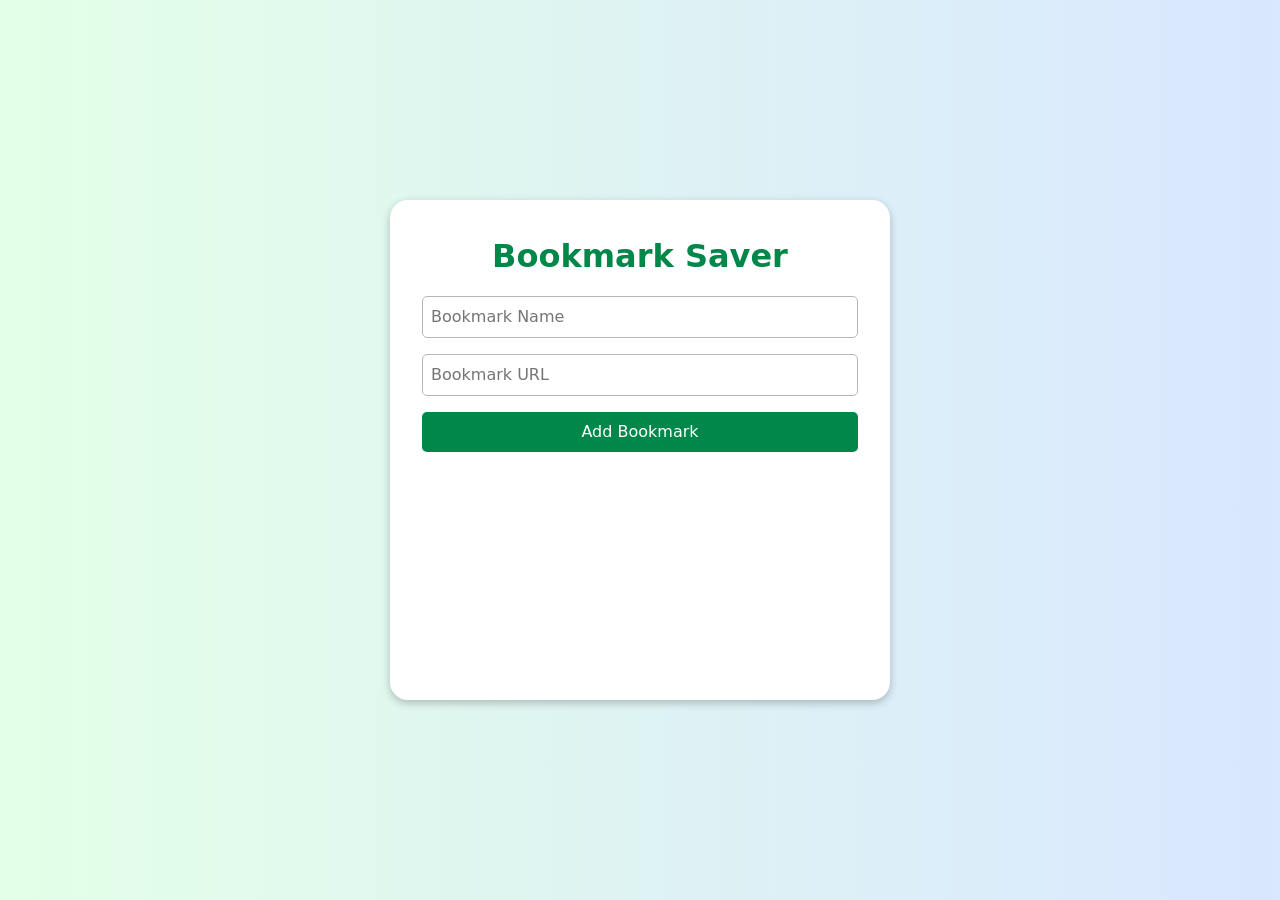
<file: bookmark-saver/index.html>
<!DOCTYPE html>
<html lang="en">

<head>
    <meta charset="UTF-8">
    <meta name="viewport" content="width=device-width, initial-scale=1.0">
    <title>Bookmark Saver</title>
    <link rel="stylesheet" href="style.css">
    <script src="script.js" defer></script>
</head>

<body>
    <main class="main">
        <div class="container">
            <div class="app-container">
                <h1>Bookmark Saver</h1>

                <div class="input-container">
                    <input type="text" id="bookmark-name" placeholder="Bookmark Name" />
                    <input type="url" id="bookmark-url" placeholder="Bookmark URL" />
                    <button id="add-bookmark">Add Bookmark</button>
                </div>

                <ul id="bookmark-list"></ul>
            </div>
        </div>
    </main>
</body>

</html>
</file>
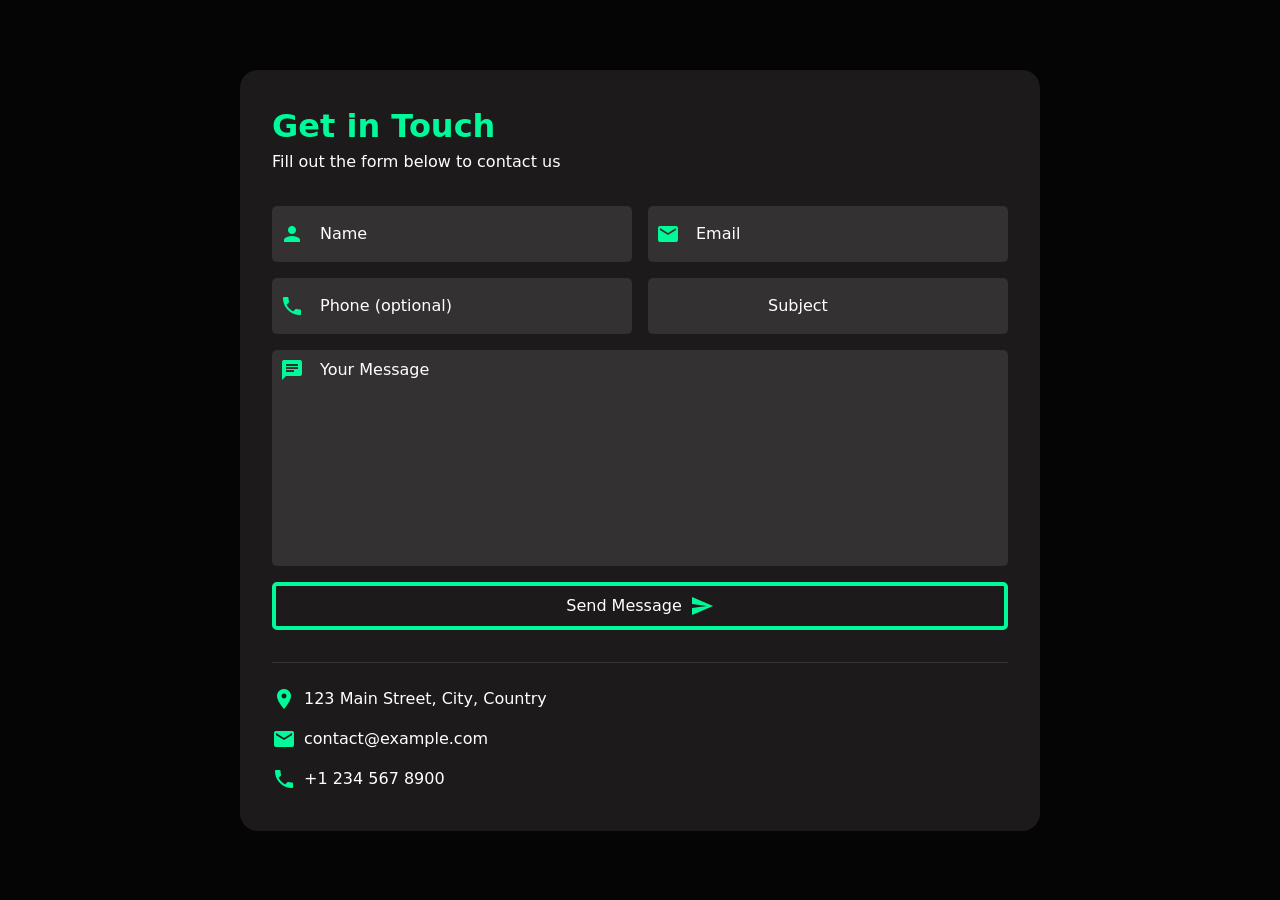
<file: contact-form/index.html>
<!DOCTYPE html>
<html lang="en">

<head>
    <meta charset="UTF-8">
    <meta name="viewport" content="width=device-width, initial-scale=1.0">
    <title>Contact Form</title>
    <link rel="stylesheet" href="https://fonts.googleapis.com/icon?family=Material+Icons">
    <link rel="stylesheet" href="style.css">
</head>

<body>
    <div class="container">
        <div class="form-container">
            <h1>Get in Touch</h1>
            <p>Fill out the form below to contact us</p>

            <form>
                <div class="input-group">
                    <div class="input-field">
                        <i class="material-icons">person</i>
                        <input type="text" placeholder="Name" required />
                    </div>

                    <div class="input-field">
                        <i class="material-icons">mail</i>
                        <input type="email" placeholder="Email" required />
                    </div>

                    <div class="input-field">
                        <i class="material-icons">call</i>
                        <input type="tel" placeholder="Phone (optional)" />
                    </div>

                    <div class="input-field">
                        <i class="material-icons">sell</i>
                        <input type="text" placeholder="Subject" required />
                    </div>
                </div>

                <div class="message-field">
                    <i class="material-icons">chat</i>
                    <textarea placeholder="Your Message" required></textarea>
                </div>

                <button type="submit">
                    <div class="btn-content">
                        <span>Send Message</span>
                        <i class="material-icons">send</i>
                    </div>
                </button>
            </form>

            <div class="contact-info">
                <div class="info-item">
                    <i class="material-icons">location_on</i>
                    <span>123 Main Street, City, Country</span>
                </div>
                <div class="info-item">
                    <i class="material-icons">mail</i>
                    <span>contact@example.com</span>
                </div>

                <div class="info-item">
                    <i class="material-icons">call</i>
                    <span>+1 234 567 8900</span>
                </div>
            </div>
        </div>
    </div>
</body>

</html>
</file>
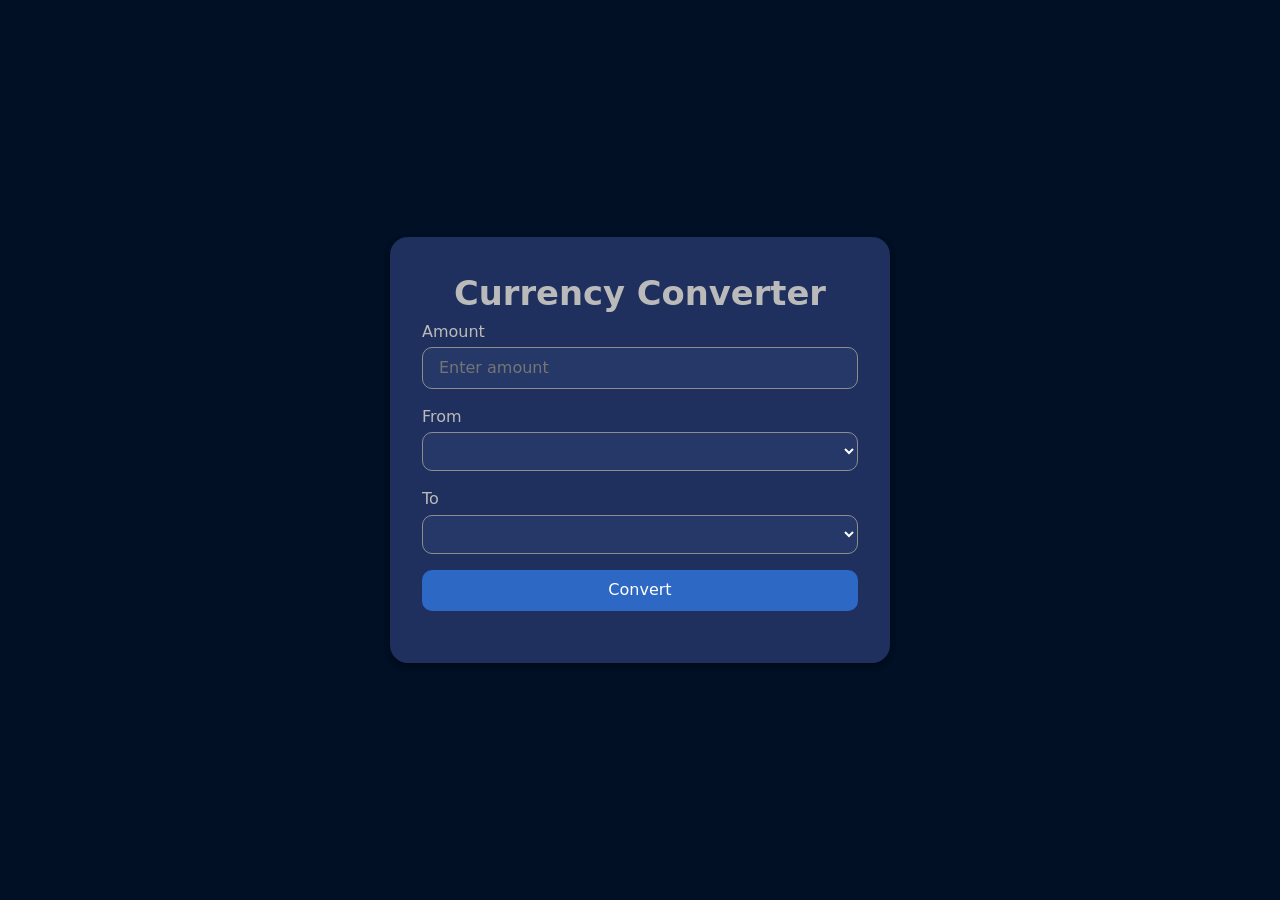
<file: currency-converter/index.html>
<!DOCTYPE html>
<html lang="en">

<head>
    <meta charset="UTF-8">
    <meta name="viewport" content="width=device-width, initial-scale=1.0">
    <title>Currency Converter</title>
    <link rel="stylesheet" href="style.css">
    <script src="script.js" defer></script>
</head>

<body>
    <div class="container">
        <h1>Currency Converter</h1>

        <form id="converter-form">
            <div class="form-group">
                <label for="amount">Amount</label>
                <input type="number" id="amount" placeholder="Enter amount" required />
            </div>

            <div class="form-group">
                <label for="from-currency">From</label>
                <select id="from-currency">
                    <!-- Currency options will be inserted from our api -->
                </select>
            </div>

            <div class="form-group">
                <label for="to-currency">To</label>
                <select id="to-currency">
                    <!-- Currency options will be inserted from our api -->
                </select>
            </div>

            <button type="submit">Convert</button>
        </form>

        <div id="result"></div>
    </div>

</body>

</html>
</file>
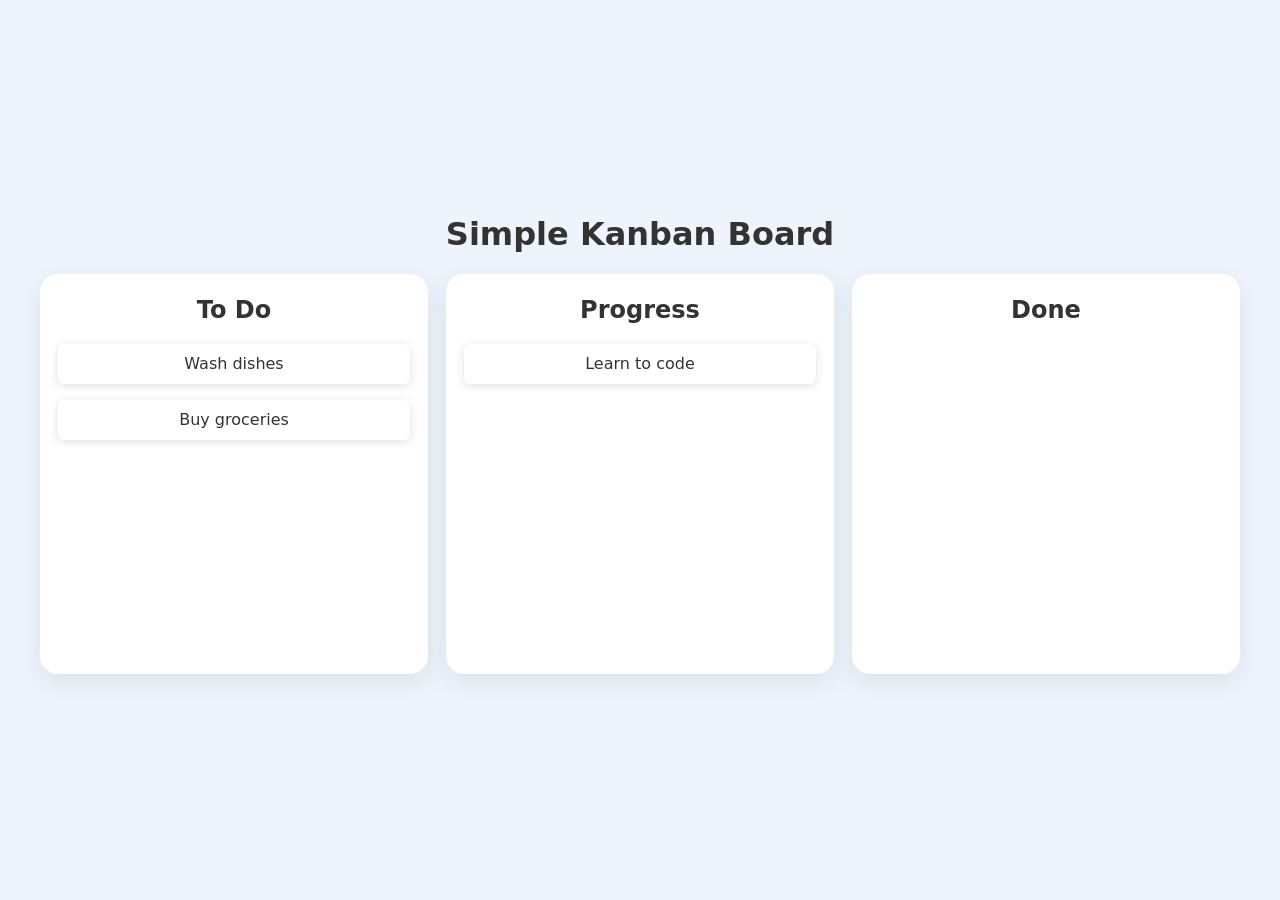
<file: drag-and-drop/index.html>
<!DOCTYPE html>
<html lang="en">

<head>
    <meta charset="UTF-8">
    <meta name="viewport" content="width=device-width, initial-scale=1.0">
    <title>Drag and Drop</title>
    <link rel="stylesheet" href="style.css">
    <script src="script.js" defer></script>
</head>

<body>
    <main>
        <div class="container">
            <h1>Simple Kanban Board</h1>

            <div class="board">
                <!-- LIST 1 -->
                <div class="list" id="list1">
                    <h2>To Do</h2>
                    <div class="card" id="card1" draggable="true">Wash dishes</div>
                    <div class="card" id="card2" draggable="true">Buy groceries</div>
                </div>

                <!-- LIST 2 -->
                <div class="list" id="list2">
                    <h2>Progress</h2>
                    <div class="card" id="card3" draggable="true">Learn to code</div>
                </div>

                <!-- LIST 3 -->
                <div class="list" id="list3">
                    <h2>Done</h2>

                </div>
            </div>
        </div>
    </main>
</body>

</html>
</file>
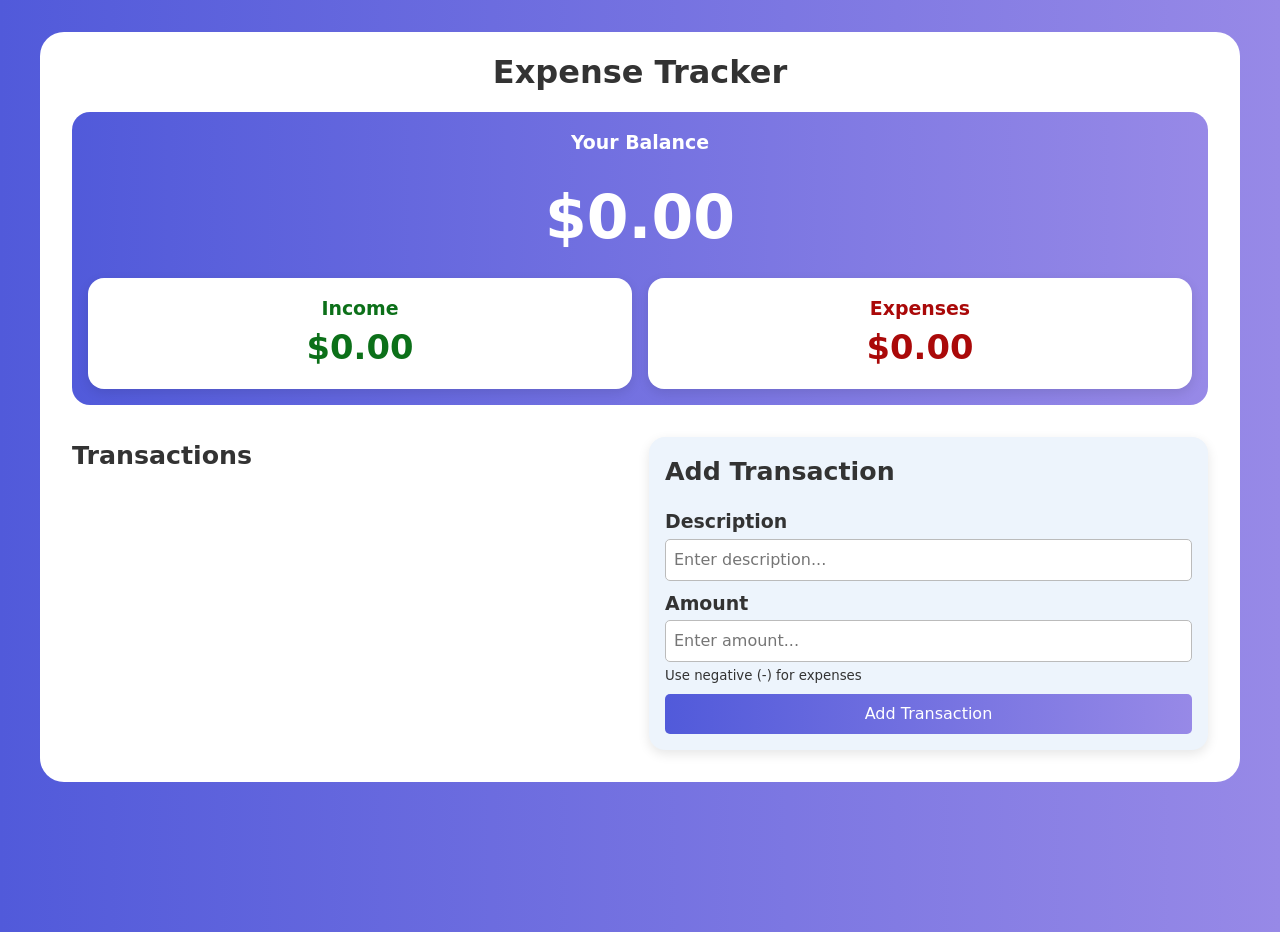
<file: expense-tracker/index.html>
<!DOCTYPE html>
<html lang="en">

<head>
    <meta charset="UTF-8">
    <meta name="viewport" content="width=device-width, initial-scale=1.0">
    <title>Expense Tracker</title>
    <link rel="stylesheet" href="style.css">
    <script src="script.js" defer></script>
</head>

<body>
    <main>
        <div class="container">
            <h1>Expense Tracker</h1>

            <div class="balance-container">
                <h2>Your Balance</h2>
                <h1 id="balance">$0.00</h1>

                <div class="summary">
                    <div class="income">
                        <h3>Income</h3>
                        <p id="income-amount">$0.00</p>
                    </div>
                    <div class="expenses">
                        <h3>Expenses</h3>
                        <p id="expense-amount">$0.00</p>
                    </div>
                </div>
            </div>

            <div class="main-content">
                <div class="transaction-container">
                    <h2>Transactions</h2>
                    <ul id="transaction-list">
                        <!-- TRANSACTIONS WILL BE INSERTED HERE -->
                    </ul>
                </div>

                <div class="form-container">
                    <h2>Add Transaction</h2>

                    <form id="transaction-form" class="transaction-form">
                        <div class="form-group">
                            <label for="description">Description</label>
                            <input type="text" id="description" placeholder="Enter description..." required />
                        </div>

                        <div class="form-group">
                            <label for="amount">Amount</label>
                            <input type="number" id="amount" placeholder="Enter amount..." required />
                            <small>Use negative (-) for expenses</small>
                        </div>

                        <button type="submit">Add Transaction</button>
                    </form>
                </div>
            </div>
        </div>
    </main>
</body>

</html>
</file>
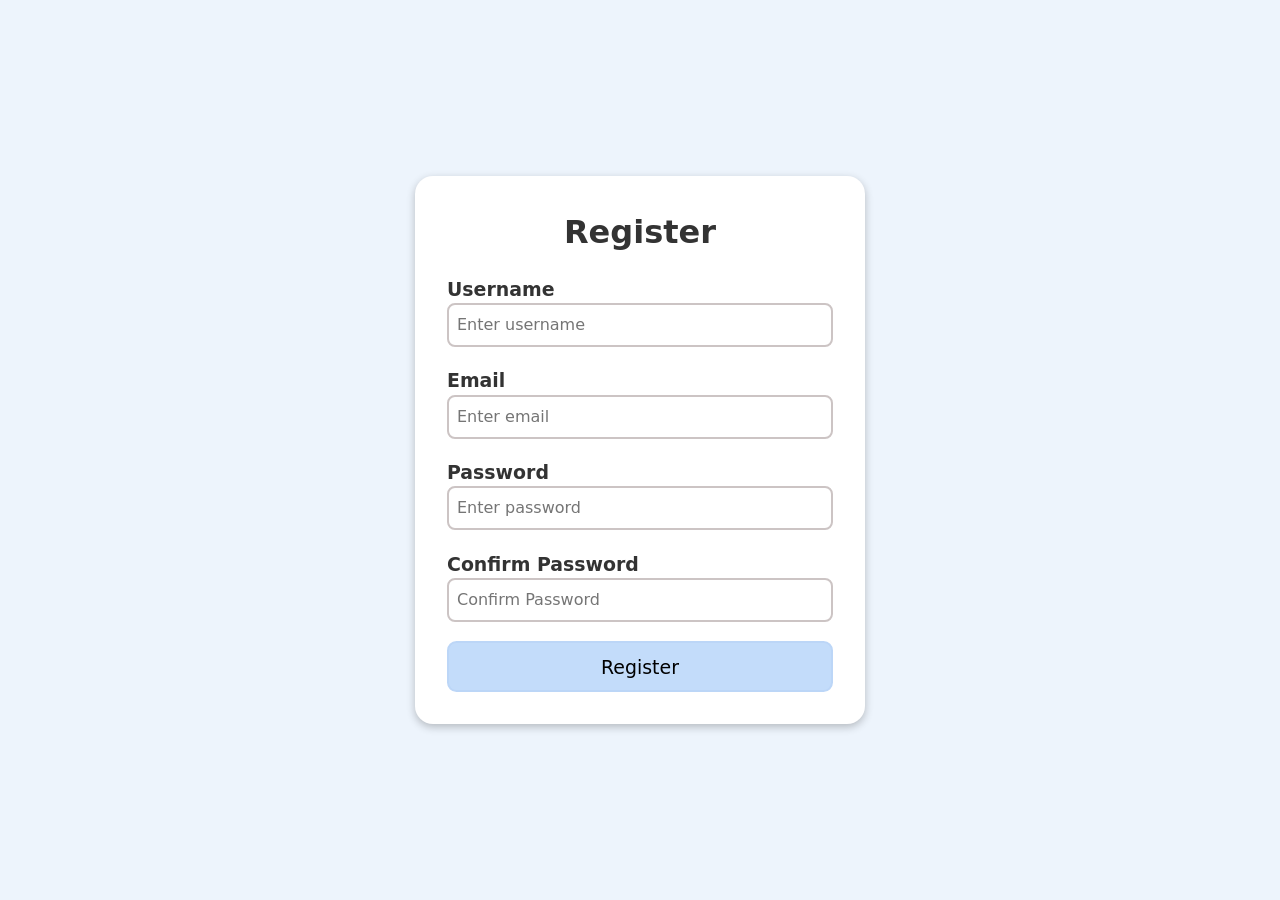
<file: form-validator/index.html>
<!DOCTYPE html>
<html lang="en">

<head>
    <meta charset="UTF-8">
    <meta name="viewport" content="width=device-width, initial-scale=1.0">
    <title>Form Validator</title>
    <link rel="stylesheet" href="style.css">
    <script src="script.js" defer></script>
</head>

<body>
    <main class="main">
        <form id="registration-form">
            <h1>Register</h1>

            <!-- username -->
            <div class="form-group">
                <label for="username">Username</label>
                <input type="text" id="username" placeholder="Enter username" />
                <small></small>
            </div>
            <!-- email -->
            <div class="form-group">
                <label for="email">Email</label>
                <input type="email" id="email" placeholder="Enter email" />
                <small></small>
            </div>
            <!-- password -->
            <div class="form-group">
                <label for="password">Password</label>
                <input type="password" id="password" placeholder="Enter password" />
                <small></small>
            </div>
            <!-- confirm password -->
            <div class="form-group">
                <label for="confirmPassword">Confirm Password</label>
                <input type="password" id="confirmPassword" placeholder="Confirm Password" />
                <small></small>
            </div>
            <!-- submit btn -->
            <button type="submit">Register</button>
        </form>
    </main>
</body>

</html>
</file>
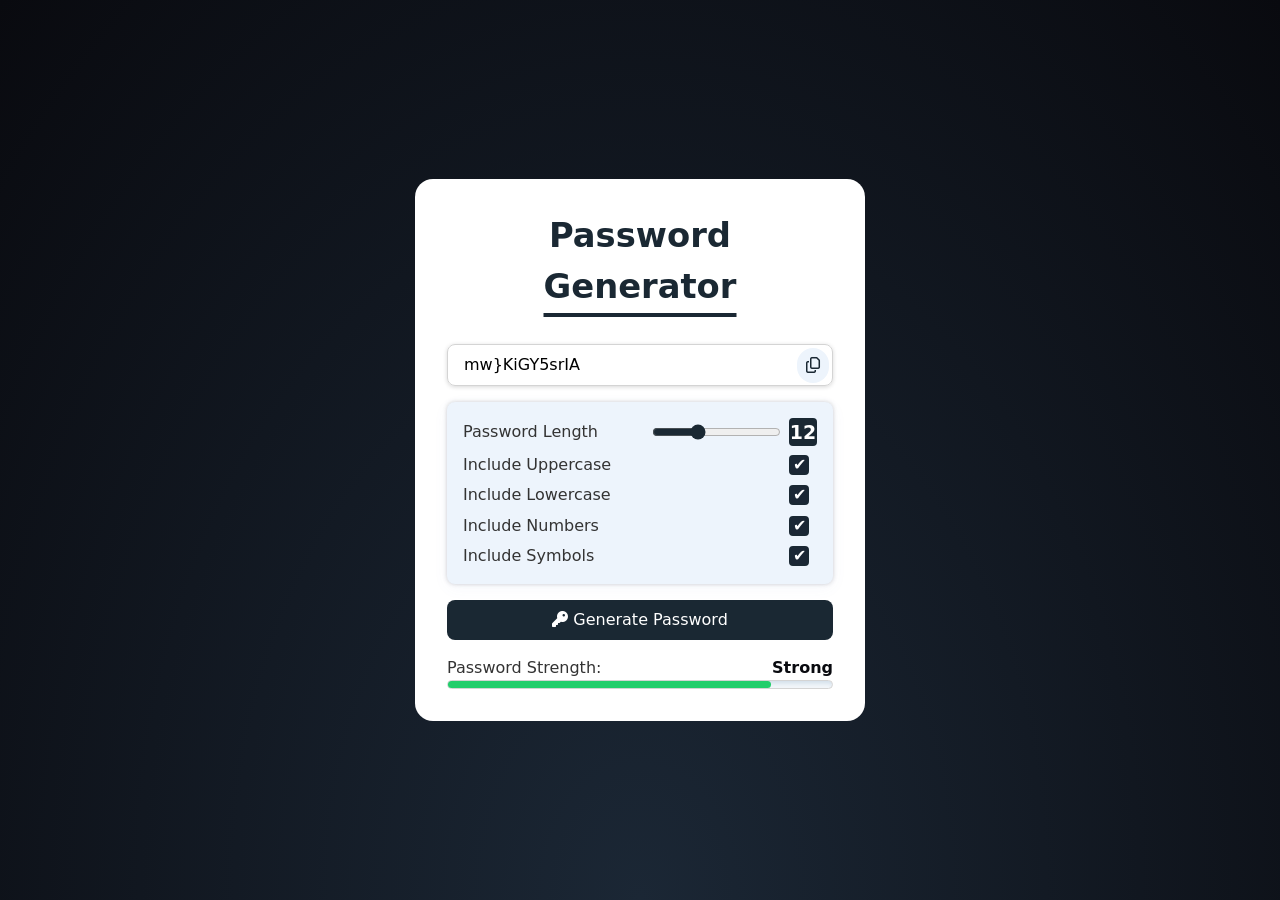
<file: password-generator/index.html>
<!DOCTYPE html>
<html lang="en">

<head>
    <meta charset="UTF-8">
    <meta name="viewport" content="width=device-width, initial-scale=1.0">
    <title>Password Generator</title>
    <link rel="stylesheet" href="https://cdnjs.cloudflare.com/ajax/libs/font-awesome/6.7.2/css/all.min.css"
        integrity="sha512-Evv84Mr4kqVGRNSgIGL/F/aIDqQb7xQ2vcrdIwxfjThSH8CSR7PBEakCr51Ck+w+/U6swU2Im1vVX0SVk9ABhg=="
        crossorigin="anonymous" referrerpolicy="no-referrer" />
    <link rel="stylesheet" href="style.css">
    <script src="script.js" defer></script>
</head>

<body>
    <main class="main">
        <h1>Password Generator</h1>

        <!-- password container -->
        <div class="password-container">
            <input type="text" readonly id="password" />
            <i class="far fa-copy" id="copy-btn" title="Copy to clipboard"></i>
        </div>

        <!-- options -->
        <div class="options">
            <!-- password length -->
            <div class="option">
                <label for="length">Password Length</label>
                <div class="range-container">
                    <input type="range" id="length" min="6" max="24" value="12" />
                    <span id="length-value">12</span>
                </div>
            </div>
            <!-- include uppercase -->
            <div class="option">
                <label for="uppercase">Include Uppercase</label>
                <input type="checkbox" id="uppercase" checked />
            </div>
            <!-- include lowercase -->
            <div class="option">
                <label for="lowercase">Include Lowercase</label>
                <input type="checkbox" id="lowercase" checked />
            </div>
            <!-- include numbers -->
            <div class="option">
                <label for="numbers">Include Numbers</label>
                <input type="checkbox" id="numbers" checked />
            </div>
            <!-- include symbols -->
            <div class="option">
                <label for="symbols">Include Symbols</label>
                <input type="checkbox" id="symbols" checked />
            </div>
        </div>

        <button id="generate-btn">
            <i class="fas fa-key"></i>
            Generate Password
        </button>

        <div class="strength-container">
            <p>Password Strength: <span id="strength-label">Weak</span></p>

            <div class="strength-meter">
                <div class="strength-bar"></div>
            </div>
        </div>
    </main>
</body>

</html>
</file>
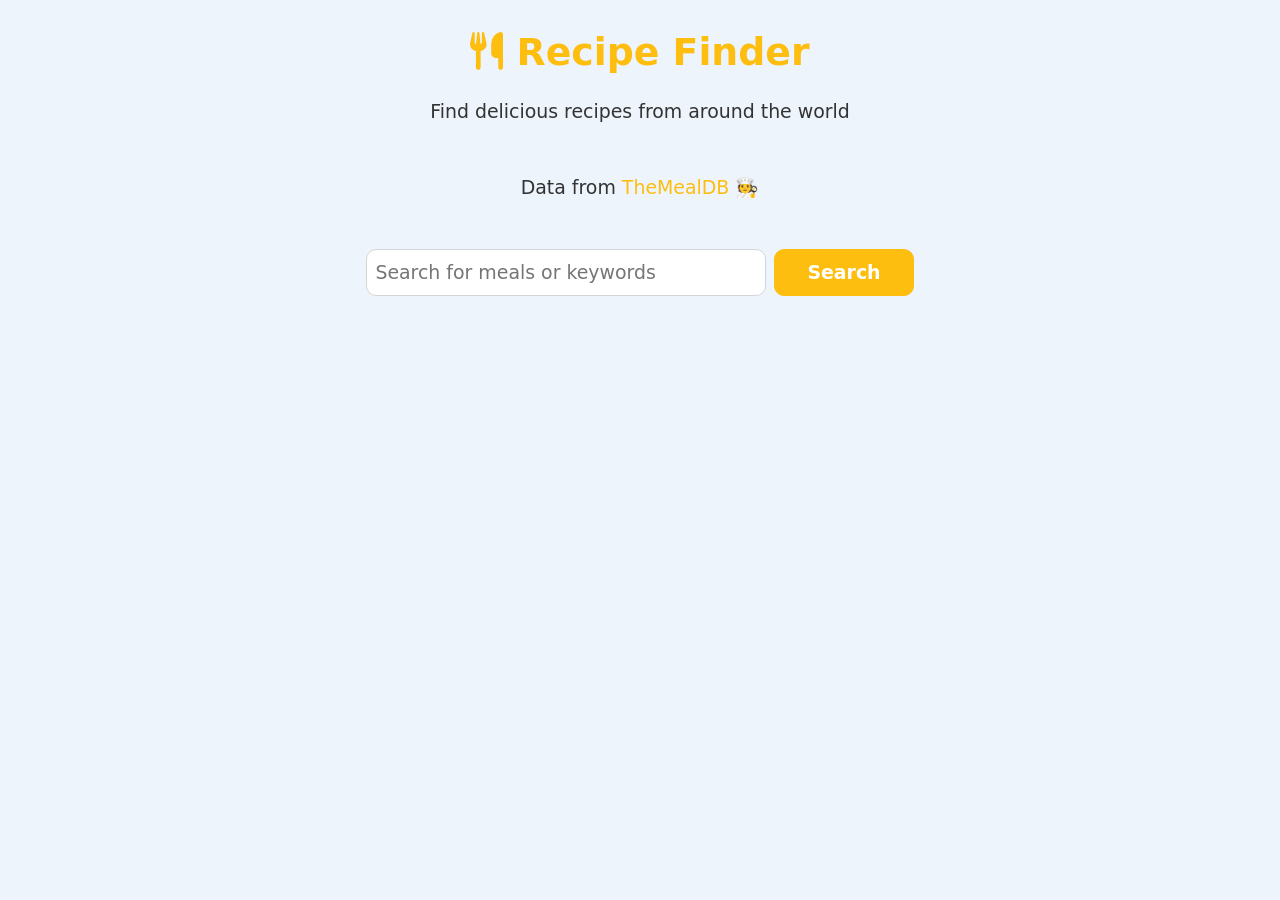
<file: recipe-finder/index.html>
<!DOCTYPE html>
<html lang="en">

<head>
    <meta charset="UTF-8">
    <meta name="viewport" content="width=device-width, initial-scale=1.0">
    <title>Recipe Finder</title>
    <link rel="stylesheet" href="https://cdnjs.cloudflare.com/ajax/libs/font-awesome/6.7.2/css/all.min.css"
        integrity="sha512-Evv84Mr4kqVGRNSgIGL/F/aIDqQb7xQ2vcrdIwxfjThSH8CSR7PBEakCr51Ck+w+/U6swU2Im1vVX0SVk9ABhg=="
        crossorigin="anonymous" referrerpolicy="no-referrer" />
    <link rel="stylesheet" href="style.css">
    <script src="script.js" defer></script>
</head>

<body>
    <div class="container">
        <header>
            <h1><i class="fas fa-utensils"></i> Recipe Finder</h1>
            <p>Find delicious recipes from around the world</p>
        </header>

        <p class="api-link">Data from <a href="https://www.themealdb.com/api.php">TheMealDB 🧑‍🍳</a></p>

        <div class="search-container">
            <input type="text" id="search-input" placeholder="Search for meals or keywords" />
            <button id="search-btn">Search</button>
        </div>

        <div id="error-container" class="hidden">
            <p>No meals found. Try another search term!</p>
        </div>

        <div id="result-heading"></div>

        <div id="meals" class="meals-container"></div>

        <div id="meal-details" class="hidden">
            <button id="back-btn"><i class="fas fa-arrow-left"></i> Back to recipes</button>

            <div class="meal-details-content"></div>
        </div>
    </div>
</body>

</html>
</file>
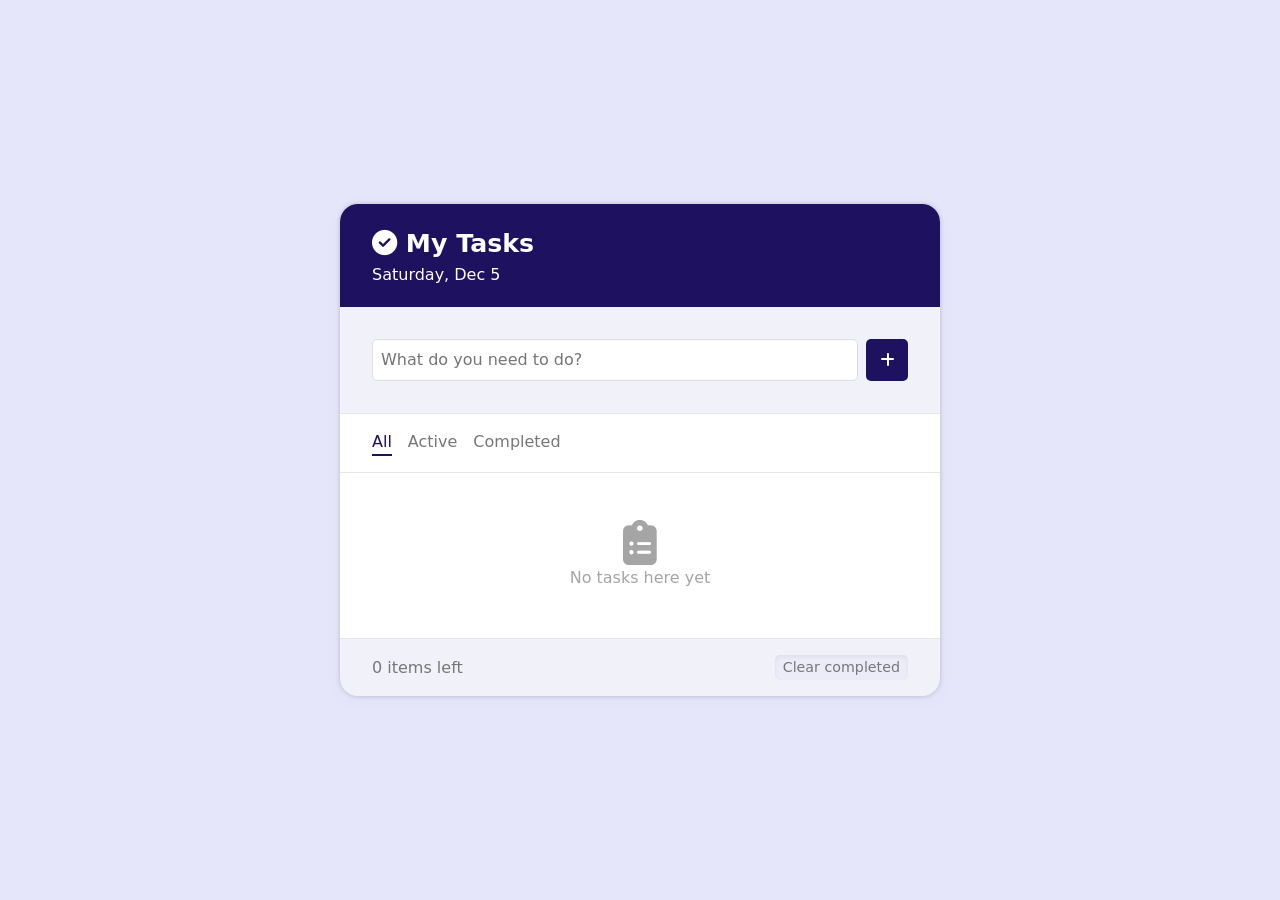
<file: todo-app/index.html>
<!DOCTYPE html>
<html lang="en">

<head>
    <meta charset="UTF-8">
    <meta name="viewport" content="width=device-width, initial-scale=1.0">
    <title>Todo App</title>
    <link rel="stylesheet" href="https://cdnjs.cloudflare.com/ajax/libs/font-awesome/6.7.2/css/all.min.css"
        integrity="sha512-Evv84Mr4kqVGRNSgIGL/F/aIDqQb7xQ2vcrdIwxfjThSH8CSR7PBEakCr51Ck+w+/U6swU2Im1vVX0SVk9ABhg=="
        crossorigin="anonymous" referrerpolicy="no-referrer" />
    <link rel="stylesheet" href="style.css">
    <script src="script.js" defer></script>
</head>

<body>
    <div class="container">
        <header>
            <h1>
                <i class="fas fa-check-circle"></i>
                My Tasks
            </h1>
            <p id="date"></p>
        </header>

        <div class="todo-input">
            <input type="text" id="task-input" placeholder="What do you need to do?" />
            <button id="add-task">
                <i class="fas fa-plus"></i>
            </button>
        </div>

        <div class="filters">
            <span class="filter active" data-filter="all"> All </span>
            <span class="filter" data-filter="active"> Active </span>
            <span class="filter" data-filter="completed"> Completed </span>
        </div>

        <div class="todos-container">
            <ul id="todos-list">
            </ul>
            <div class="empty-state hidden">
                <i class="fas fa-clipboard-list"></i>
                <p>No tasks here yet</p>
            </div>
        </div>

        <footer>
            <p id="items-left">0 items left</p>
            <button id="clear-completed">Clear completed</button>
        </footer>
    </div>
</body>

</html>
</file>
<file: bookmark-saver/style.css>
*,
*::before,
*::after {
	box-sizing: border-box;
}

* {
	margin: 0;
	padding: 0;
}

:root {
	--font-dark: #333;
	--font-light: #fff;

	--primary-bg-color: #edf4fc;
	--light-bg-color: #fff;

	--fs-sm: clamp(0.8rem, 0.17vi + 0.76rem, 0.89rem);
	--fs-base: clamp(1rem, 0.34vi + 0.91rem, 1.19rem);
	--fs-md: clamp(1.25rem, 0.61vi + 1.1rem, 1.58rem);
	--fs-lg: clamp(1.56rem, 1vi + 1.31rem, 2.11rem);
	--fs-xl: clamp(1.95rem, 1.56vi + 1.56rem, 2.81rem);
	--fs-xxl: clamp(2.44rem, 2.38vi + 1.85rem, 3.75rem);
	--fs-xxxl: clamp(3.05rem, 3.54vi + 2.17rem, 5rem);
}

html {
	-webkit-text-size-adjust: none;
	text-size-adjust: none;
	-webkit-font-smoothing: antialiased;
}

body {
	font-family: system-ui;
	min-height: 100svh;
	color: var(--font-dark);
	line-height: 1.5;

	background: linear-gradient(90deg, #e3ffe7 0%, #d9e7ff 100%);
}

input,
button,
textarea,
select {
	font: inherit;
}

.container {
	max-inline-size: 1200px;
	margin-inline: auto;
	width: 95%;
	height: 100vh;
	display: flex;
	justify-content: center;
	align-items: center;
}

ul {
	list-style: none;
}

a {
	text-decoration: none;
	color: #018749;
	font-size: var(--fs-base);
}

button {
	background: #018749;
	border: none;
	color: var(--font-light);
	cursor: pointer;
}

h1 {
	color: #018749;
	text-align: center;
	margin-bottom: 1rem;
}

.app-container {
	background-color: var(--light-bg-color);
	padding: 2rem;
	border-radius: 1.125rem;
	box-shadow: rgba(0, 0, 0, 0.24) 0px 3px 8px;
	min-height: 500px;
	width: 100%;
	max-width: 500px;
}

.input-container {
	display: flex;
	flex-direction: column;
	gap: 1rem;
	margin-bottom: 1rem;
}

input {
	padding: 0.5rem;
	border: 1px solid #b8b7b7;
	border-radius: 5px;
}

.input-container > button {
	padding: 0.5rem;
	border-radius: 5px;
	transition: all 0.3s ease;
}

.input-container > button:hover {
	background-color: #26bb75;
}

#bookmark-list {
	display: flex;
	flex-direction: column;
	gap: 1rem;
}

#bookmark-list button {
	padding: 0.2rem 0.5rem;
	border-radius: 4px;
	font-size: var(--fs-sm);
	background-color: #cc0505;
	transition: all 0.3s ease;
}

#bookmark-list button:hover {
	background-color: #df2b2b;
}

li {
	background-color: #eee;
	padding: 0.5rem;
	border-radius: 5px;
	box-shadow:
		rgba(60, 64, 67, 0.3) 0px 1px 2px 0px,
		rgba(60, 64, 67, 0.15) 0px 1px 3px 1px;
	display: flex;
	justify-content: space-between;
	align-items: center;
}
</file>
<file: contact-form/style.css>
*,
*::before,
*::after {
	box-sizing: border-box;
}

* {
	margin: 0;
	padding: 0;
}

:root {
	--font-dark: #333;
	--font-light: #fff;

	--primary-bg-color: #edf4fc;
	--light-bg-color: #fff;

	--fs-sm: clamp(0.8rem, 0.17vi + 0.76rem, 0.89rem);
	--fs-base: clamp(1rem, 0.34vi + 0.91rem, 1.19rem);
	--fs-md: clamp(1.25rem, 0.61vi + 1.1rem, 1.58rem);
	--fs-lg: clamp(1.56rem, 1vi + 1.31rem, 2.11rem);
	--fs-xl: clamp(1.95rem, 1.56vi + 1.56rem, 2.81rem);
	--fs-xxl: clamp(2.44rem, 2.38vi + 1.85rem, 3.75rem);
	--fs-xxxl: clamp(3.05rem, 3.54vi + 2.17rem, 5rem);
}

html {
	-webkit-text-size-adjust: none;
	text-size-adjust: none;
	-webkit-font-smoothing: antialiased;
}

body {
	font-family: system-ui;
	min-height: 100svh;
	color: var(--font-dark);
	line-height: 1.5;
	background-color: #060505;

	display: flex;
	justify-content: center;
	align-items: center;
}

input,
button,
textarea,
select {
	font: inherit;
	border: none;
	background-color: transparent;
	/* outline: none; */
}

input::placeholder,
textarea::placeholder {
	color: var(--font-light);
}

.container {
	max-inline-size: 800px;
	margin-inline: auto;
	width: 95%;
	background-color: #1c1a1a;
	padding: 2rem;
	border-radius: 1.125rem;
	color: var(--font-light);
	animation: fadeIn 0.5s ease-out;
}

@keyframes fadeIn {
	from {
		opacity: 0;
		transform: translateY(20px);
	}
	to {
		opacity: 1;
		transform: translateY(0);
	}
}

form {
	display: flex;
	flex-direction: column;
	gap: 1rem;
	padding-block: 2rem;
	border-bottom: 1px solid #333;
	margin-bottom: 1rem;
}

.input-group {
	display: grid;
	grid-template-columns: repeat(auto-fit, minmax(250px, 1fr));
	gap: 1rem;
}

.material-icons,
h1 {
	color: #00fa9a;
}

.input-field,
.message-field {
	background-color: #333131;
	border-radius: 5px;
}

.input-field {
	padding: 0.5rem;
	display: flex;
	align-items: center;
	gap: 0.5rem;
}

input {
	width: 100%;
	outline: none;
	color: var(--font-light);
	padding: 0.5rem;
}

input:focus,
textarea:focus {
	background-color: #1c1a1a;
	border-radius: 4px;
}

.message-field {
	display: flex;
	gap: 0.5rem;
	padding: 0.5rem;
}

textarea {
	resize: none;
	padding-inline: 0.5rem;
	height: 200px;
	width: 100%;
	outline: none;
	color: var(--font-light);
}

.btn-content {
	display: flex;
	justify-content: center;
	color: var(--font-light);
	border: 4px solid #00fa9a;
	border-radius: 5px;
	padding: 0.5rem;
	cursor: pointer;
	transition: all 0.3s;
	gap: 0.5rem;
}

.btn-content:hover > i {
	rotate: -30deg;
}

.info-item {
	display: flex;
	gap: 0.5rem;
	align-items: center;
	padding-block: 0.5rem;
}
</file>
<file: currency-converter/style.css>
*,
*::before,
*::after {
	box-sizing: border-box;
}

* {
	margin: 0;
	padding: 0;
}

:root {
	--font-dark: #333;
	--font-light: #fff;
	--font-gray: #bbbaba;

	--primary-bg-color: #edf4fc;
	--light-bg-color: #fff;

	--fs-sm: clamp(0.8rem, 0.17vi + 0.76rem, 0.89rem);
	--fs-base: clamp(1rem, 0.34vi + 0.91rem, 1.19rem);
	--fs-md: clamp(1.25rem, 0.61vi + 1.1rem, 1.58rem);
	--fs-lg: clamp(1.56rem, 1vi + 1.31rem, 2.11rem);
	--fs-xl: clamp(1.95rem, 1.56vi + 1.56rem, 2.81rem);
	--fs-xxl: clamp(2.44rem, 2.38vi + 1.85rem, 3.75rem);
	--fs-xxxl: clamp(3.05rem, 3.54vi + 2.17rem, 5rem);
}

html {
	-webkit-text-size-adjust: none;
	text-size-adjust: none;
	-webkit-font-smoothing: antialiased;
}

body {
	background-color: #021025;
	font-family: system-ui;
	min-height: 100svh;
	color: var(--font-gray);
	line-height: 1.5;

	display: flex;
	justify-content: center;
	align-items: center;
}

input,
button,
textarea,
select {
	font: inherit;
}

.container {
	max-inline-size: 500px;
	margin-inline: auto;
	width: 95%;
	background-color: #1f305e;
	padding: 2rem;
	border-radius: 1.125rem;
	box-shadow:
		rgba(0, 0, 0, 0.16) 0px 3px 6px,
		rgba(0, 0, 0, 0.23) 0px 3px 6px;

	@media only screen and (max-width: 600px) {
		padding-inline: 1.125rem;
	}
}

h1 {
	font-size: var(--fs-lg);
	text-align: center;
}

#converter-form {
	display: flex;
	flex-direction: column;
	gap: 1rem;
}

.form-group {
	display: flex;
	flex-direction: column;
	gap: 0.2rem;
}

.form-group input,
.form-group select {
	background-color: #263868;
	border: 1px solid #8e8d8d;
	padding: 0.5rem 1rem;
	border-radius: 10px;
	color: var(--font-light);
}

input:focus,
select:focus {
	outline: none;
	border-color: #2d68c4;
	box-shadow: 0 0 0 2px rgba(59, 130, 246, 0.2);
}

button {
	background-color: #2d68c4;
	color: var(--font-light);
	border: none;
	padding: 0.53rem;
	border-radius: 10px;
	cursor: pointer;
	transition: all 0.3s ease;
}

button:hover {
	background-color: #5491f1;
	transform: translateY(-2px);
}

#result {
	margin-top: 20px;
	text-align: center;
	font-size: var(--fs-md);
	color: var(--font-gray);
}
</file>
<file: drag-and-drop/style.css>
*,
*::before,
*::after {
	box-sizing: border-box;
}

* {
	margin: 0;
	padding: 0;
}

:root {
	--font-dark: #333;
	--font-light: #fff;

	--primary-bg-color: #edf4fc;
	--light-bg-color: #fff;

	--fs-sm: clamp(0.8rem, 0.17vi + 0.76rem, 0.89rem);
	--fs-base: clamp(1rem, 0.34vi + 0.91rem, 1.19rem);
	--fs-md: clamp(1.25rem, 0.61vi + 1.1rem, 1.58rem);
	--fs-lg: clamp(1.56rem, 1vi + 1.31rem, 2.11rem);
	--fs-xl: clamp(1.95rem, 1.56vi + 1.56rem, 2.81rem);
	--fs-xxl: clamp(2.44rem, 2.38vi + 1.85rem, 3.75rem);
	--fs-xxxl: clamp(3.05rem, 3.54vi + 2.17rem, 5rem);
}

html {
	-webkit-text-size-adjust: none;
	text-size-adjust: none;
	-webkit-font-smoothing: antialiased;
}

body {
	font-family: system-ui;
	min-height: 100svh;
	color: var(--font-dark);
	line-height: 1.5;
	background-color: var(--primary-bg-color);

	display: flex;
	justify-content: center;
	align-items: center;
}

input,
button,
textarea,
select {
	font: inherit;
}

main {
	max-inline-size: 1200px;
	width: 95%;
	margin-inline: auto;
}

.container {
	text-align: center;
	padding-block: 1rem 2rem;
}

.board {
	display: flex;
	flex-wrap: wrap;
	margin-top: 1rem;
	gap: 1.125rem;
}

.board > .list {
	flex: 1 1 calc(33.333% - 1.125rem);
	background-color: #fff;
	border-radius: 1.125rem;
	min-height: 400px;
	padding: 1.125rem;
	box-shadow: rgba(149, 157, 165, 0.2) 0px 8px 24px;
}

.list h2 {
	margin-bottom: 1rem;
}

.list > .card {
	box-shadow: rgba(99, 99, 99, 0.2) 0px 2px 8px 0px;
	background-color: #fff;
	margin-bottom: 1rem;
	padding-block: 0.5rem;
	border-radius: 0.4em;
	cursor: grab;
	transition:
		transform 0.2s,
		box-shadow 0.2s;
}

.list > .card:active {
	cursor: grabbing;
	transform: scale(1.05);
	box-shadow: rgba(99, 99, 99, 0.2) 0px 4px 16px 0px;
}

.list.over {
	background-color: #edf4fc;
}

@media (max-width: 768px) {
	.board > .list {
		flex: 1 1 100%;
	}
}
</file>
<file: expense-tracker/style.css>
*,
*::before,
*::after {
	box-sizing: border-box;
}

* {
	margin: 0;
	padding: 0;
}

:root {
	--font-dark: #333;
	--font-light: #fff;

	--primary-bg-color: #edf4fc;
	--light-bg-color: #fff;

	--fs-sm: clamp(0.8rem, 0.17vi + 0.76rem, 0.89rem);
	--fs-base: clamp(1rem, 0.34vi + 0.91rem, 1.19rem);
	--fs-md: clamp(1.25rem, 0.61vi + 1.1rem, 1.58rem);
	--fs-lg: clamp(1.56rem, 1vi + 1.31rem, 2.11rem);
	--fs-xl: clamp(1.95rem, 1.56vi + 1.56rem, 2.81rem);
	--fs-xxl: clamp(2.44rem, 2.38vi + 1.85rem, 3.75rem);
	--fs-xxxl: clamp(3.05rem, 3.54vi + 2.17rem, 5rem);
}

html {
	-webkit-text-size-adjust: none;
	text-size-adjust: none;
	-webkit-font-smoothing: antialiased;
}

body {
	font-family: system-ui;
	min-height: 100svh;
	color: var(--font-dark);
	line-height: 1.5;
	background: linear-gradient(270deg, #9789e7 0%, #515ada 100%);
}

input,
button,
textarea,
select {
	font: inherit;
}

.container {
	max-inline-size: 1200px;
	margin-inline: auto;
	width: 95%;
	background-color: var(--light-bg-color);
	padding: 1rem 2rem 2rem;
	border-radius: 1.5em;
	margin-top: 2rem;
}

.container > h1 {
	text-align: center;
	margin-bottom: 1rem;
}

.balance-container {
	background: linear-gradient(270deg, #9789e7 0%, #515ada 100%);
	padding: 1rem;
	border-radius: 1.125em;
	color: var(--font-light);
	text-align: center;
	display: flex;
	flex-direction: column;
	gap: 1rem;
}

.summary {
	display: flex;
	gap: 1rem;
	justify-content: center;
}

.income,
.expenses {
	background-color: var(--light-bg-color);
	padding: 1rem;
	border-radius: 1em;
	flex: 1;
	box-shadow: rgba(0, 0, 0, 0.1) 0px 4px 12px;
	transition: transform 0.3s ease;
}

.income:hover,
.expenses:hover {
	transform: translateY(-2px);
}

.income {
	color: #0c7019;
}

.expenses {
	color: #aa0909;
}

.summary h3 {
	font-weight: 600;
	font-size: var(--fs-base);
}

.summary p {
	font-size: var(--fs-lg);
	font-weight: 600;
}

.balance-container > h2 {
	font-weight: 600;
	font-size: var(--fs-base);
}

#balance {
	font-size: var(--fs-xxl);
}

.main-content {
	display: flex;
	flex-wrap: wrap;
	gap: 1.125rem;
	margin-top: 2rem;
}

.main-content > div {
	flex: 1 1 calc(50% - 1.125rem);
}

.main-content h2 {
	font-weight: 600;
	font-size: var(--fs-md);
	margin-bottom: 1rem;
}

.transaction-container {
	height: 100%;
	display: flex;
	flex-direction: column;
}

#transaction-list {
	list-style: none;
	max-height: 500px;
	overflow-y: auto;
	padding-right: 8px;
	flex-grow: 1;
}

#transaction-list::-webkit-scrollbar {
	width: 8px;
}

#transaction-list::-webkit-scrollbar-track {
	/* track is the bg of the scrollbar */
	background-color: #f1f1f1;
	border-radius: 4px;
}
#transaction-list::-webkit-scrollbar-thumb {
	/* thumb is the draggble part of the scrollbar */
	background-color: #cbd5e0;
	border-radius: 4px;
}
#transaction-list::-webkit-scrollbar-thumb:hover {
	background-color: #a0aec0;
}

.transaction {
	display: flex;
	justify-content: space-between;
	align-items: center;
	padding: 1rem 1.2rem;
	margin-bottom: 12px;
	border-radius: 12px;
	background-color: #fff;
	box-shadow: 0 2px 8px rgba(0, 0, 0, 0.05);
	transition: all 0.2s ease;
	border-right: 5px solid;
	animation: slideIn 0.3s ease;
}

@keyframes slideIn {
	from {
		opacity: 0;
		transform: translateX(-20px);
	}

	to {
		opacity: 1;
		transform: translateX(0px);
	}
}

.transaction:hover {
	transform: translateX(4px);
	box-shadow: 0 4px 12px rgba(0, 0, 0, 0.1);
}

.transaction.income {
	border-right-color: #059669;
}

.transaction.expense {
	border-right-color: #dc2626;
}

.transaction .delete-btn {
	background: none;
	border: none;
	color: #dc2626;
	cursor: pointer;
	font-size: 1.4rem;
	opacity: 0;
	transition: all 0.2s ease;
	padding-inline: 8px;
	border-radius: 4px;
	margin-left: 12px;
}

.transaction:hover .delete-btn {
	opacity: 1;
}

.transaction .delete-btn:hover {
	background-color: #fee2e2;
	transform: scale(1.1);
}

.form-container {
	background-color: var(--primary-bg-color);
	padding: 1rem;
	border-radius: 1em;
	box-shadow: rgba(0, 0, 0, 0.1) 0px 4px 12px;
	height: 100%;
}

.transaction-form {
	display: flex;
	flex-direction: column;
	gap: 0.5rem;
}

.form-container label {
	font-weight: 600;
	font-size: var(--fs-base);
}

.form-group {
	display: flex;
	flex-direction: column;
	gap: 0.2rem;
}

.form-group input {
	border: 1px solid #bbbbbb;
	padding: 0.5rem;
	border-radius: 5px;
}

.form-group input:focus {
	outline: none;
	border-color: #667eea;
	box-shadow: rgba(0, 0, 0, 0.24) 0px 3px 8px;
}

.form-group input:hover {
	border-color: #cbd5e0;
}

button[type="submit"] {
	width: 100%;
	border: none;
	background: linear-gradient(270deg, #9789e7 0%, #515ada 100%);
	padding-block: 0.5rem;
	border-radius: 5px;
	margin-top: auto;
	cursor: pointer;
	color: var(--font-light);
}

button[type="submit"]:hover {
	transform: translateY(-2px);
	box-shadow: 0 6px 16px rgba(102, 126, 234, 0.3);
}

button[type="submit"]:active {
	transform: translateY(0);
}

@media (max-width: 768px) {
	.main-content > div {
		flex: 1 1 100%;
	}
}
</file>
<file: form-validator/style.css>
*,
*::before,
*::after {
	box-sizing: border-box;
}

* {
	margin: 0;
	padding: 0;
}

:root {
	--font-dark: #333;
	--font-light: #fff;

	--primary-bg-color: #edf4fc;
	--light-bg-color: #fff;

	--fs-sm: clamp(0.8rem, 0.17vi + 0.76rem, 0.89rem);
	--fs-base: clamp(1rem, 0.34vi + 0.91rem, 1.19rem);
	--fs-md: clamp(1.25rem, 0.61vi + 1.1rem, 1.58rem);
	--fs-lg: clamp(1.56rem, 1vi + 1.31rem, 2.11rem);
	--fs-xl: clamp(1.95rem, 1.56vi + 1.56rem, 2.81rem);
	--fs-xxl: clamp(2.44rem, 2.38vi + 1.85rem, 3.75rem);
	--fs-xxxl: clamp(3.05rem, 3.54vi + 2.17rem, 5rem);
}

html {
	-webkit-text-size-adjust: none;
	text-size-adjust: none;
	-webkit-font-smoothing: antialiased;
}

body {
	font-family: system-ui;
	min-height: 100svh;
	color: var(--font-dark);
	line-height: 1.5;
	background-color: var(--primary-bg-color);

	display: flex;
	justify-content: center;
	align-items: center;
}

input,
button,
textarea,
select {
	font: inherit;
}

.main {
	max-inline-size: 450px;
	width: 100%;
}

h1 {
	text-align: center;
}

form {
	background-color: var(--light-bg-color);
	padding: 2em;
	border-radius: 1.125em;
	box-shadow: rgba(0, 0, 0, 0.24) 0px 3px 8px;
	display: flex;
	flex-direction: column;
	gap: 1.2rem;
}

form > div {
	display: flex;
	flex-direction: column;
	position: relative;
}

input {
	padding: 0.5rem;
	border-radius: 0.5em;
	border: 2px solid #ccc4c4;
	transition: border-color 0.3s;
}

input:focus {
	outline: none;
	border-color: #bcd6f7;
}

label {
	font-size: var(--fs-base);
	font-weight: 600;
}

small {
	visibility: hidden;
	color: #e90808;
	position: absolute;
	bottom: -18px;
}

button {
	background-color: #c3dcfa;
	border: 2px solid #bcd6f7;
	font-size: var(--fs-base);
	font-weight: 500;
	padding-block: 0.5em;
	border-radius: 0.5em;
	cursor: pointer;
	transition: 0.3s all ease;
}

button:hover {
	background-color: #dbebff;
}

.form-group.error input {
	border-color: #e90808;
}

.form-group.success input {
	border-color: #0caf2f;
}

.form-group.error small {
	visibility: visible;
}
</file>
<file: password-generator/style.css>
*,
*::before,
*::after {
	box-sizing: border-box;
}

* {
	margin: 0;
	padding: 0;
}

:root {
	--font-dark: #333;
	--font-light: #fff;

	--primary-bg-color: #edf4fc;
	--light-bg-color: #fff;

	--weak-color: #c71f1f;
	--medium-color: #e09d28;
	--strong-color: #23ce6b;

	--fs-sm: clamp(0.8rem, 0.17vi + 0.76rem, 0.89rem);
	--fs-base: clamp(1rem, 0.34vi + 0.91rem, 1.19rem);
	--fs-md: clamp(1.25rem, 0.61vi + 1.1rem, 1.58rem);
	--fs-lg: clamp(1.56rem, 1vi + 1.31rem, 2.11rem);
	--fs-xl: clamp(1.95rem, 1.56vi + 1.56rem, 2.81rem);
	--fs-xxl: clamp(2.44rem, 2.38vi + 1.85rem, 3.75rem);
	--fs-xxxl: clamp(3.05rem, 3.54vi + 2.17rem, 5rem);
}

html {
	-webkit-text-size-adjust: none;
	text-size-adjust: none;
	-webkit-font-smoothing: antialiased;
}

body {
	font-family: system-ui;
	min-height: 100svh;
	color: var(--font-dark);
	line-height: 1.5;

	display: flex;
	justify-content: center;
	align-items: center;
	background: radial-gradient(ellipse at bottom, #1b2735 0%, #090a0f 100%);
}

input,
button,
textarea,
select {
	font: inherit;
}

.main {
	background-color: var(--light-bg-color);
	padding: 2em;
	border-radius: 1.125em;
	max-inline-size: 450px;
	width: 95%;
	display: flex;
	flex-direction: column;
	gap: 1rem;
}
h1 {
	color: #1a2833;
	text-align: center;
	font-size: var(--fs-lg);
	position: relative;
	margin-bottom: 1rem;
}

h1::after {
	content: "";
	position: absolute;
	bottom: -5px;
	left: 50%;
	transform: translateX(-50%);
	width: 50%;
	height: 4px;
	background-color: #1a2833;
}

.password-container {
	display: flex;
	align-items: center;
	justify-content: space-between;
	box-shadow: rgba(0, 0, 0, 0.16) 0px 1px 4px;
	border: 1px solid #d4d4d4;
	border-radius: 0.5rem;
	padding-right: 0.2rem;
	overflow: hidden;
}

#password {
	width: 100%;
	border: none;
	padding: 0.5rem 1rem;
	background-color: transparent;
}

#copy-btn {
	color: #1a2833;
	display: flex;
	width: 35px;
	height: 35px;
	background-color: #edf4fc;
	justify-content: center;
	align-items: center;
	border-radius: 50px;
	cursor: pointer;
}

.options {
	display: flex;
	flex-direction: column;
	gap: 0.4rem;
	background-color: var(--primary-bg-color);
	padding: 1rem;
	border-radius: 0.5rem;
	box-shadow:
		rgba(67, 71, 85, 0.27) 0px 0px 0.25em,
		rgba(90, 125, 188, 0.05) 0px 0.25em 1em;
}

.option {
	display: flex;
	justify-content: space-between;
	align-items: center;
}

.option:not(:first-child) {
	padding-right: 8px;
}

.range-container {
	display: flex;
	gap: 0.5rem;
}

input[type="range"] {
	accent-color: #1a2833;
	flex: 1;
	width: 60%;
}

.range-container span {
	color: var(--font-light);
	display: flex;
	width: 28px;
	height: 28px;
	background-color: #1a2833;
	justify-content: center;
	align-items: center;
	font-weight: 600;
	font-size: var(--fs-base);
	border-radius: 4px;
}

input[type="checkbox"] {
	width: 20px;
	height: 20px;
	border: 2px solid #1a2833;
	appearance: none;
	border-radius: 4px;
	cursor: pointer;
	outline: none;
	position: relative;
	transition: all 0.3s;
}

input[type="checkbox"]:checked {
	background-color: #1b2735;
	color: var(--font-light);
}

input[type="checkbox"]:checked::after {
	content: "\2714";
	position: absolute;
	bottom: -4px;
	left: 2px;
}

button {
	background-color: #1a2833;
	border: none;
	color: var(--font-light);
	padding: 0.5rem;
	border-radius: 0.5rem;
	cursor: pointer;
	transition: all 0.3s;
}

button:hover {
	background-color: #293f50;
}

.strength-container p {
	display: flex;
	justify-content: space-between;
}

.strength-container span {
	color: #090a0f;
	font-weight: 600;
}

.strength-meter {
	border: 1px solid #d4d4d4;
	border-radius: 5px;
	box-shadow:
		rgb(204, 219, 232) 3px 3px 6px 0px inset,
		rgba(255, 255, 255, 0.5) -3px -3px 6px 1px inset;
}

.strength-bar {
	width: 0;
	min-width: 5%;
	height: 7px;
	background-color: var(--weak-color);
	border-radius: 5px;
	transition: all 0.3s ease;
}
</file>
<file: recipe-finder/style.css>
*,
*::before,
*::after {
	box-sizing: border-box;
}

* {
	margin: 0;
	padding: 0;
}

:root {
	--font-dark: #333;
	--font-light: #fff;

	--primary-bg-color: #edf4fc;
	--light-bg-color: #fff;

	--theme-color: #febe10;

	--fs-sm: clamp(0.8rem, 0.17vi + 0.76rem, 0.89rem);
	--fs-base: clamp(1rem, 0.34vi + 0.91rem, 1.19rem);
	--fs-md: clamp(1.25rem, 0.61vi + 1.1rem, 1.58rem);
	--fs-lg: clamp(1.56rem, 1vi + 1.31rem, 2.11rem);
	--fs-xl: clamp(1.95rem, 1.56vi + 1.56rem, 2.81rem);
	--fs-xxl: clamp(2.44rem, 2.38vi + 1.85rem, 3.75rem);
	--fs-xxxl: clamp(3.05rem, 3.54vi + 2.17rem, 5rem);
}

html {
	-webkit-text-size-adjust: none;
	text-size-adjust: none;
	-webkit-font-smoothing: antialiased;
}

body {
	font-family: system-ui;
	min-height: 100svh;
	font-size: var(--fs-base);
	color: var(--font-dark);
	line-height: 1.5;
	background-color: var(--primary-bg-color);
}

input,
button,
textarea,
select {
	font: inherit;
}

ul {
	list-style: none;
}

.container {
	max-inline-size: 1200px;
	margin-inline: auto;
	width: 95%;
}

header,
.api-link,
.search-container {
	text-align: center;
	padding-block: 1.5rem;
}

header h1,
header i {
	color: var(--theme-color);
}

header h1 {
	margin-bottom: 1rem;
}

.api-link a {
	text-decoration: none;
	color: var(--theme-color);
	transition: all 0.3s;
}

.api-link a:hover {
	text-decoration: underline;
}

.search-container {
	display: flex;
	justify-content: center;
	align-items: center;
	gap: 0.5rem;
	flex-wrap: wrap;

	@media (max-width: 768px) {
		#search-input,
		#search-btn {
			max-width: 400px;
			flex: 1 1 100%;
		}
	}
}

#search-input {
	flex: 1 1;
	max-width: 400px;
	padding: 0.5rem;
	border: 1px solid #d5d5d5;
	border-radius: 10px;
	outline: none;
}

#search-input:focus {
	border-color: var(--theme-color);
}

#search-btn {
	border: 1px solid var(--theme-color);
	background-color: var(--theme-color);
	border-radius: 10px;
	cursor: pointer;
	font-weight: 600;
	padding: 0.5rem 2rem;
	transition: all 0.3s ease;
	color: var(--font-light);
}

#search-btn:hover {
	background-color: var(--light-bg-color);
	color: var(--theme-color);
}

#error-container p {
	background-color: #fbceb1;
	text-align: center;
	max-width: fit-content;
	margin-inline: auto;
	padding: 0.5rem 1rem;
	border: 1px solid #ff0000;
	border-radius: 10px;
	color: #ff0000;
}

#back-btn {
	border: 1px solid var(--theme-color);
	border-radius: 10px;
	padding: 0.5rem 1rem;
	background-color: var(--light-bg-color);
	color: var(--theme-color);
	cursor: pointer;
	transition: all 0.3s ease;
}

#back-btn:hover {
	background-color: var(--theme-color);
	color: var(--font-light);
}

#result-heading {
	text-align: center;
}

.meals-container {
	display: grid;
	grid-template-columns: repeat(auto-fill, minmax(250px, 1fr));
	gap: 1.125rem;
	margin-block: 2rem;
}

.meal {
	background-color: var(--light-bg-color);
	border-radius: 10px;
	box-shadow: rgba(99, 99, 99, 0.2) 0px 2px 8px 0px;
	overflow: hidden;
	cursor: pointer;
	position: relative;
	transition: all 0.3s ease;
}

.meal:hover {
	transform: translateY(-5px);
	box-shadow: rgba(0, 0, 0, 0.24) 0px 3px 8px;
}

.meal img {
	width: 100%;
	height: 180px;
	object-fit: cover;
}

.meal-info {
	padding: 1rem;
}

.meal-title {
	margin-bottom: 0.5rem;
	font-size: var(--fs-base);
}

.meal-category {
	display: inline-block;
	background-color: var(--theme-color);
	padding: 0.2rem 0.5rem;
	font-size: var(--fs-sm);
	border-radius: 50px;
	margin-bottom: 10px;
}

#meal-details {
	background-color: var(--light-bg-color);
	border-radius: 1.125rem;
	box-shadow: rgba(99, 99, 99, 0.2) 0px 2px 8px 0px;
	padding: 1.5rem 1.125rem;
	margin-block: 2rem;
}

.meal-details-content {
	display: flex;
	flex-direction: column;
	align-items: center;
}

.meal-details-img {
	width: 100%;
	max-width: 400px;
	border-radius: 1.125rem;
	margin-bottom: 1.5rem;
}

.meal-details-title {
	font-size: var(--fs-md);
	color: var(--theme-color);
	margin-bottom: 0.5rem;
	text-align: center;
}

.meal-details-category {
	margin-bottom: 1rem;
	text-align: center;
}

.meal-details-category span {
	background-color: var(--theme-color);
	padding: 4px 12px;
	border-radius: 1.125rem;
	font-size: var(--fs-sm);
}

.meal-details-instructions {
	margin-bottom: 1.5rem;
}

.meal-details-instructions h3 {
	margin-bottom: 0.5rem;
	/* font-size: var(--fs-base); */
}

.ingredients-list {
	display: grid;
	grid-template-columns: repeat(auto-fill, minmax(180px, 1fr));
	gap: 0.5rem;
	margin-bottom: 1.5rem;
	width: 100%;
}

.ingredients-list li {
	display: flex;
	align-items: center;
	padding: 6px 10px;
	background-color: #eee;
	border-radius: 10px;
	font-size: var(--fs-sm);
}

.ingredients-list li i {
	color: #32de84;
	margin-right: 8px;
}

.youtube-link {
	display: inline-block;
	background-color: #ff0000;
	color: var(--font-light);
	padding: 0.5rem 1rem;
	border-radius: 4px;
	text-decoration: none;
	font-weight: 600;
	margin-top: 1rem;
	font-size: var(--fs-sm);
}

.youtube-link i {
	margin-right: 0.5rem;
}

.hidden {
	display: none;
}

@media (max-width: 600px) {
	.meals-container {
		grid-template-columns: 1fr;
	}

	.meal-details-img {
		max-width: 100%;
	}

	.ingredients-list {
		grid-template-columns: 1fr;
	}
}
</file>
<file: todo-app/style.css>
*,
*::before,
*::after {
	box-sizing: border-box;
}

* {
	margin: 0;
	padding: 0;
}

:root {
	--font-dark: #333;
	--font-light: #fff;

	--primary-bg-color: #e6e6fa;
	--light-bg-color: #fff;

	--fs-sm: clamp(0.8rem, 0.17vi + 0.76rem, 0.89rem);
	--fs-base: clamp(1rem, 0.34vi + 0.91rem, 1.19rem);
	--fs-md: clamp(1.25rem, 0.61vi + 1.1rem, 1.58rem);
	--fs-lg: clamp(1.56rem, 1vi + 1.31rem, 2.11rem);
	--fs-xl: clamp(1.95rem, 1.56vi + 1.56rem, 2.81rem);
	--fs-xxl: clamp(2.44rem, 2.38vi + 1.85rem, 3.75rem);
	--fs-xxxl: clamp(3.05rem, 3.54vi + 2.17rem, 5rem);
}

html {
	-webkit-text-size-adjust: none;
	text-size-adjust: none;
	-webkit-font-smoothing: antialiased;
}

body {
	font-family: system-ui;
	min-height: 100svh;
	color: var(--font-dark);
	line-height: 1.5;
	background-color: var(--primary-bg-color);

	display: flex;
	justify-content: center;
	align-items: center;
}

input,
button,
textarea,
select {
	font: inherit;
}

.container {
	max-inline-size: 600px;
	margin-inline: auto;
	width: 95%;
	box-shadow:
		rgba(67, 71, 85, 0.27) 0px 0px 0.25em,
		rgba(90, 125, 188, 0.05) 0px 0.25em 1em;
	border-radius: 1.125rem;
	background-color: #f1f1fa;
	overflow: hidden;
}

header {
	background-color: #1d1160;
	color: var(--font-light);
	padding: 1.3rem 2rem;
}

.container > div,
footer {
	padding: 1rem 2rem;
	background-color: var(--light-bg-color);
}

h1,
i {
	font-size: var(--fs-md);
}

.container .todo-input {
	display: flex;
	gap: 0.5rem;
	justify-content: space-between;
	align-items: center;
	padding-block: 2rem;
	background-color: transparent;
}

input {
	flex: 1;
	padding: 0.5rem;
	border: 1px solid #ddd;
	border-radius: 5px;
	transition: all 0.3s;
}

input:focus {
	outline: none;
	border-color: #1d1160;
	box-shadow:
		rgba(60, 64, 67, 0.3) 0px 1px 2px 0px,
		rgba(60, 64, 67, 0.15) 0px 1px 3px 1px;
}

#add-task {
	background-color: #1d1160;
	border: none;
	color: var(--font-light);
	cursor: pointer;
	height: 42px;
	width: 42px;
	border: none;
	border-radius: 5px;
	display: flex;
	justify-content: center;
	align-items: center;
	transition: all 0.3s;
}

#add-task:hover {
	background-color: #4a39a8;
}

#add-task i {
	font-size: 1rem;
}

.filters {
	border-block: solid 1px rgba(17, 17, 26, 0.1);
	display: flex;
	gap: 1rem;
}

.filter {
	cursor: pointer;
	transition: all 0.3s;
	color: #777;
}

.filter:hover {
	color: #1d1160;
}

.filter.active {
	border-bottom: 2px solid #1d1160;
	font-weight: 500;
	color: #1d1160;
}

.todos-container {
	border-bottom: solid 1px rgba(17, 17, 26, 0.1);
	max-height: 300px;
	overflow-y: auto;
}

.empty-state {
	text-align: center;
	padding-block: 2rem;
	color: #a5a5a5;
}

.empty-state i {
	font-size: var(--fs-xl);
}

.hidden {
	display: none;
}

#todos-list {
	list-style: none;
	display: flex;
	flex-direction: column;
	gap: 0.5rem;
}

.todo-item {
	display: flex;
	align-items: center;
	border-radius: 5px;
	gap: 0.5rem;
	padding-block: 0.5rem;
	transition: all 0.3s;
}

.todo-item:hover {
	box-shadow: rgba(17, 17, 26, 0.1) 0px 1px 0px;
}

.todo-checkbox {
	opacity: 0;
	position: absolute;
}

.checkmark {
	width: 20px;
	height: 20px;
	display: inline-block;
	border: solid 2px rgba(17, 17, 26, 0.1);
	border-radius: 4px;
	cursor: pointer;
	position: relative;
	top: 4px;
	transition: all 0.3s;
}

.todo-checkbox:checked + .checkmark {
	background-color: #018749;
	border-color: #018749;
}

.todo-checkbox:checked + .checkmark::after {
	content: "";
	position: absolute;
	left: 6px;
	top: 2px;
	width: 5px;
	height: 10px;
	border: solid #fff;
	border-width: 0 2px 2px 0;
	transform: rotate(45deg);
}

.todo-item-text {
	transition: all 0.3s;
}

li.todo-item.completed .todo-item-text {
	text-decoration: line-through;
	color: #a5a5a5;
}

.delete-btn {
	background: none;
	margin-left: auto;
	color: #a5a5a5;
	cursor: pointer;
	border: none;
	height: 21px;
	width: 21px;
	display: flex;
	align-items: center;
	justify-content: center;
	opacity: 0;
	transition: all 0.3s;
}

.todo-item:hover .delete-btn {
	opacity: 1;
}

.delete-btn:hover {
	color: #fa5252;
}

footer {
	background-color: transparent;
	display: flex;
	justify-content: space-between;
	align-items: center;
	color: #777;
}

#clear-completed {
	background-color: #ececf8;
	padding: 0.1rem 0.5rem;
	border: none;
	border-radius: 5px;
	color: #777;
	cursor: pointer;
	font-size: var(--fs-sm);
	box-shadow: rgba(0, 0, 0, 0.06) 0px 2px 4px 0px inset;
	transition: all 0.3s;
}

#clear-completed:hover {
	color: #fa5252;
}
</file>
